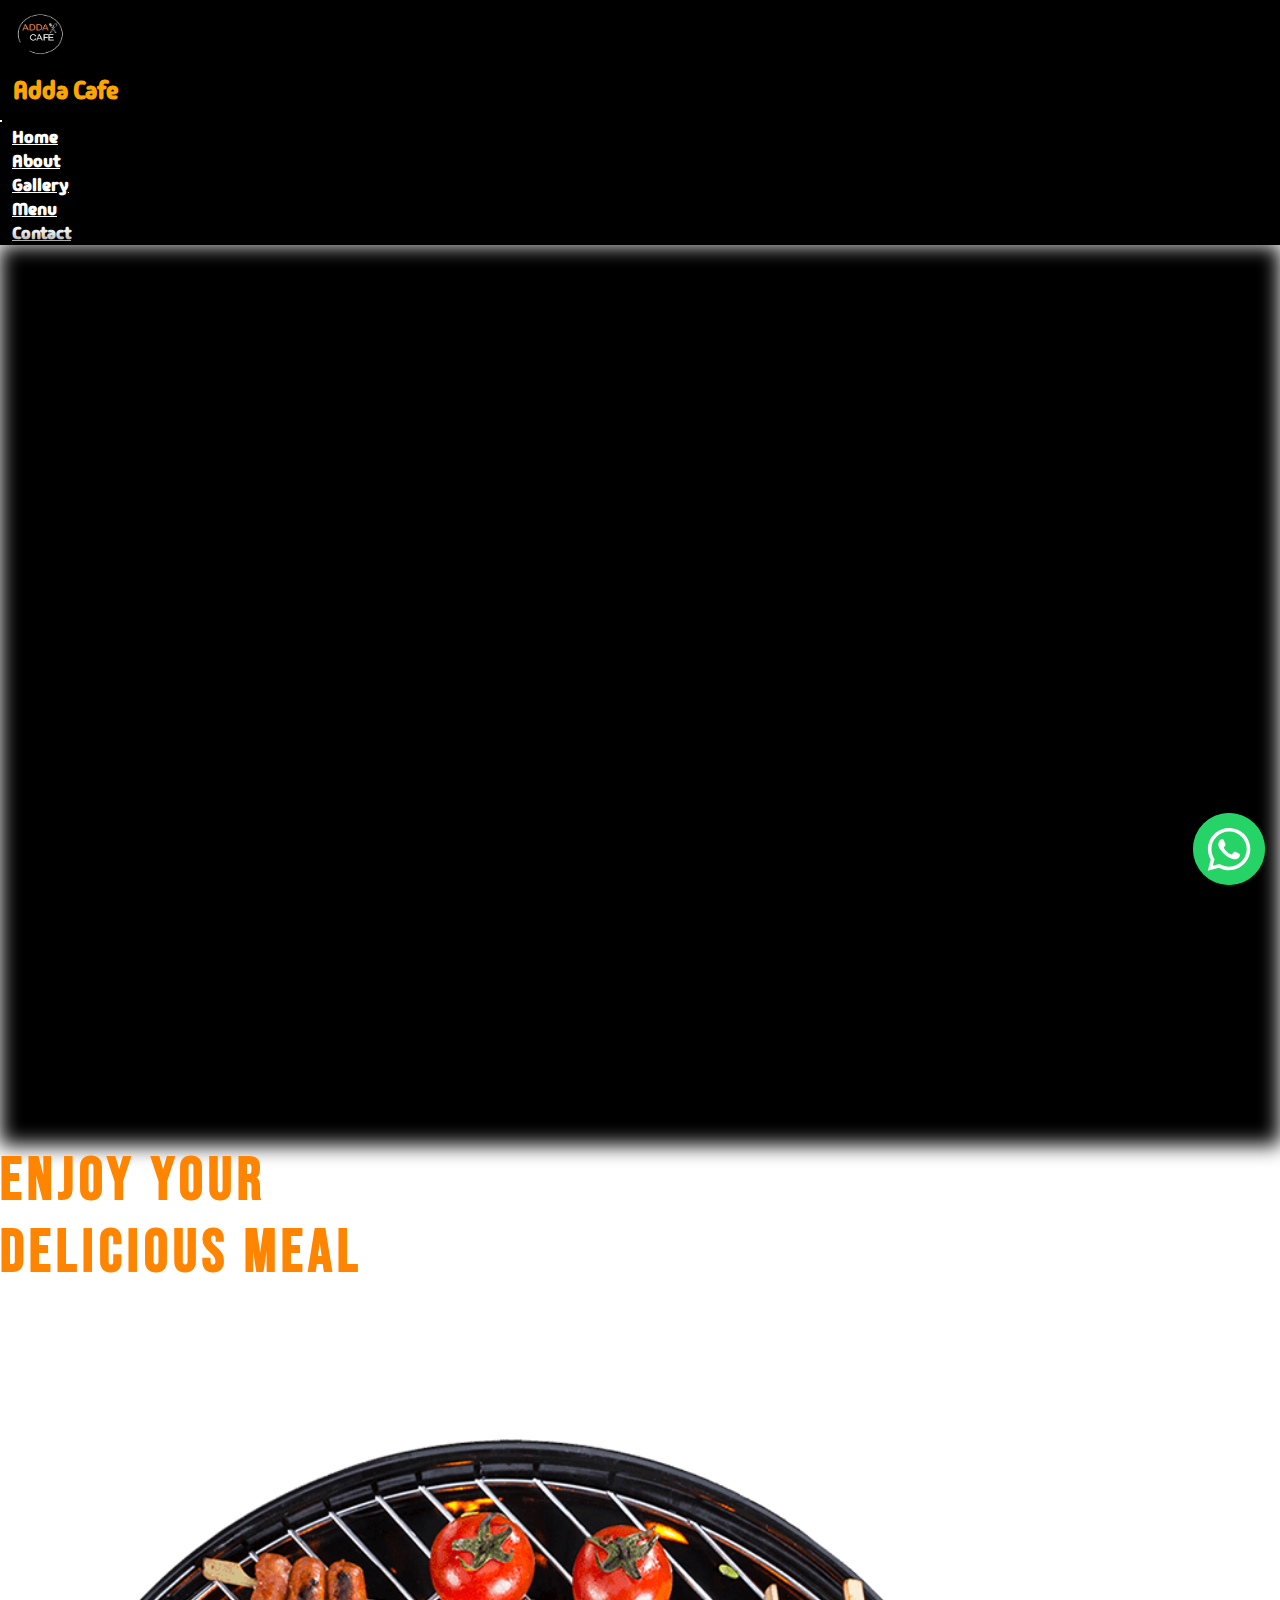
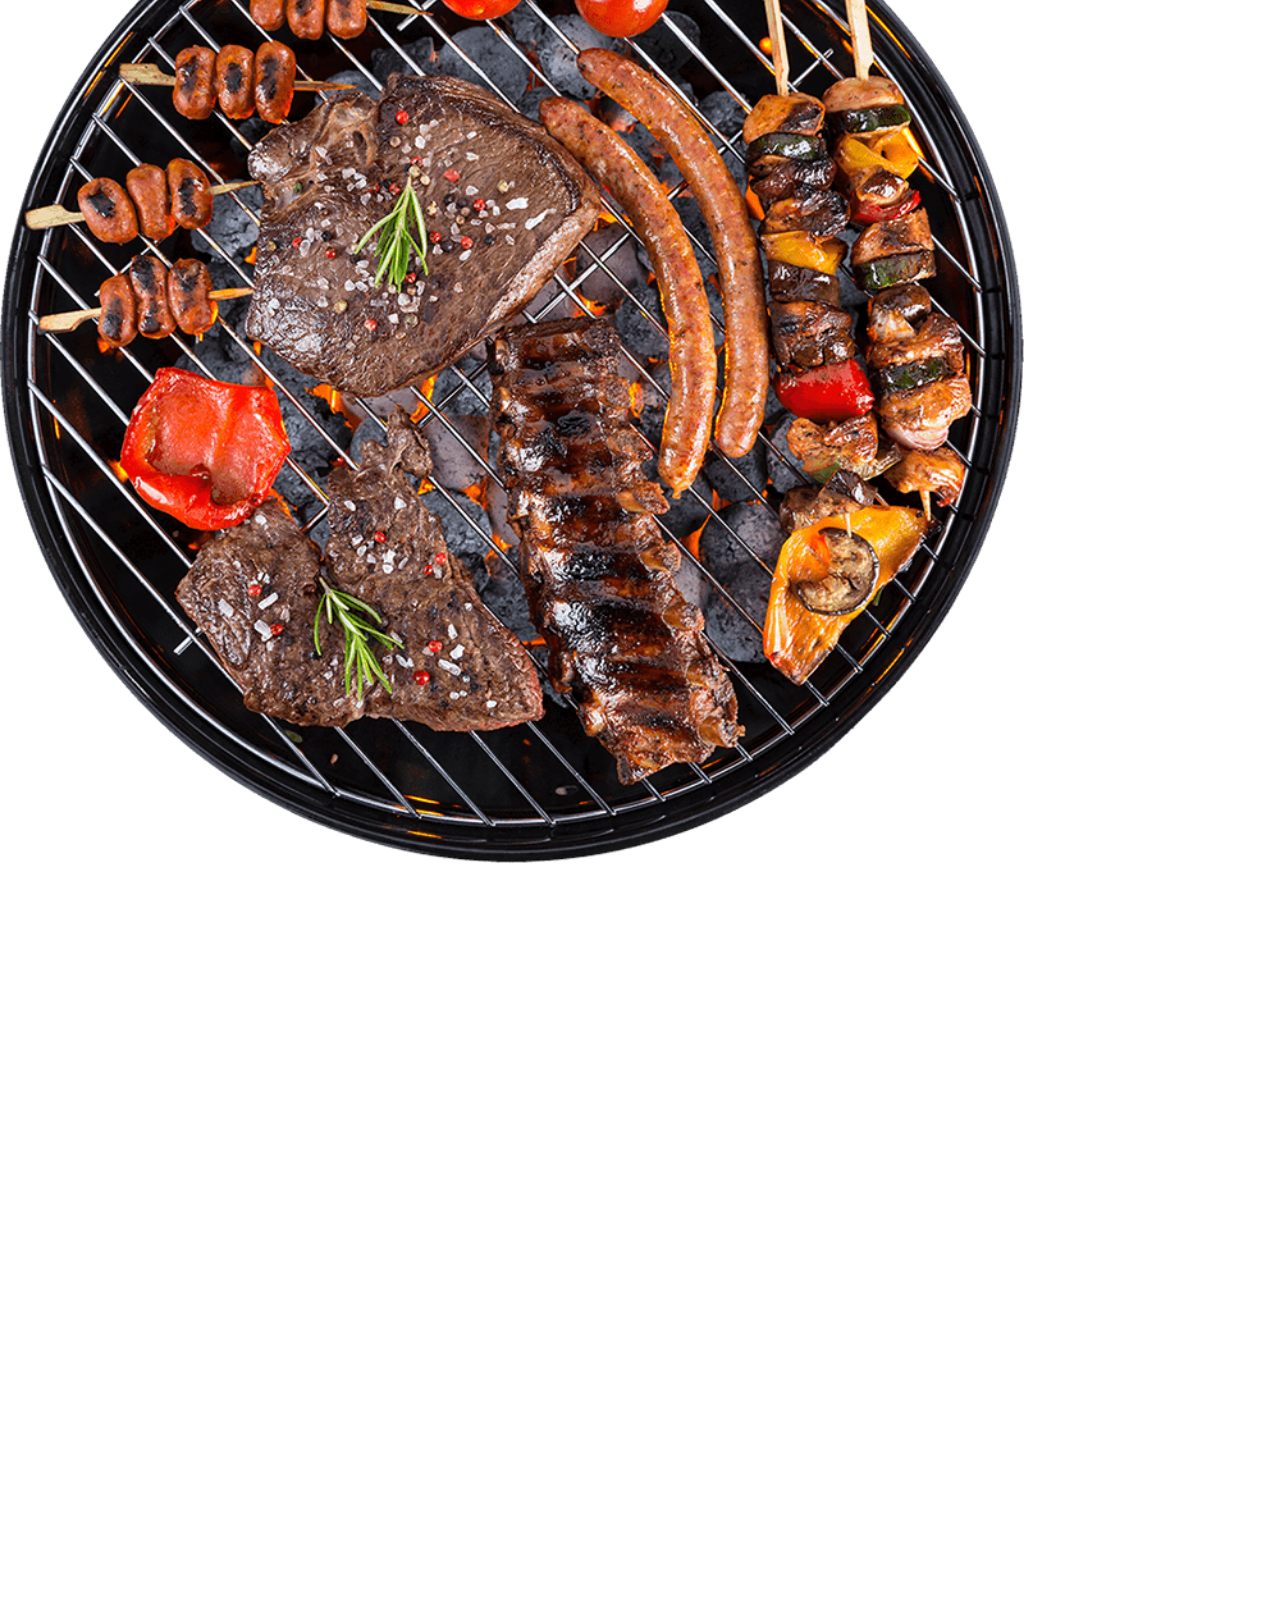
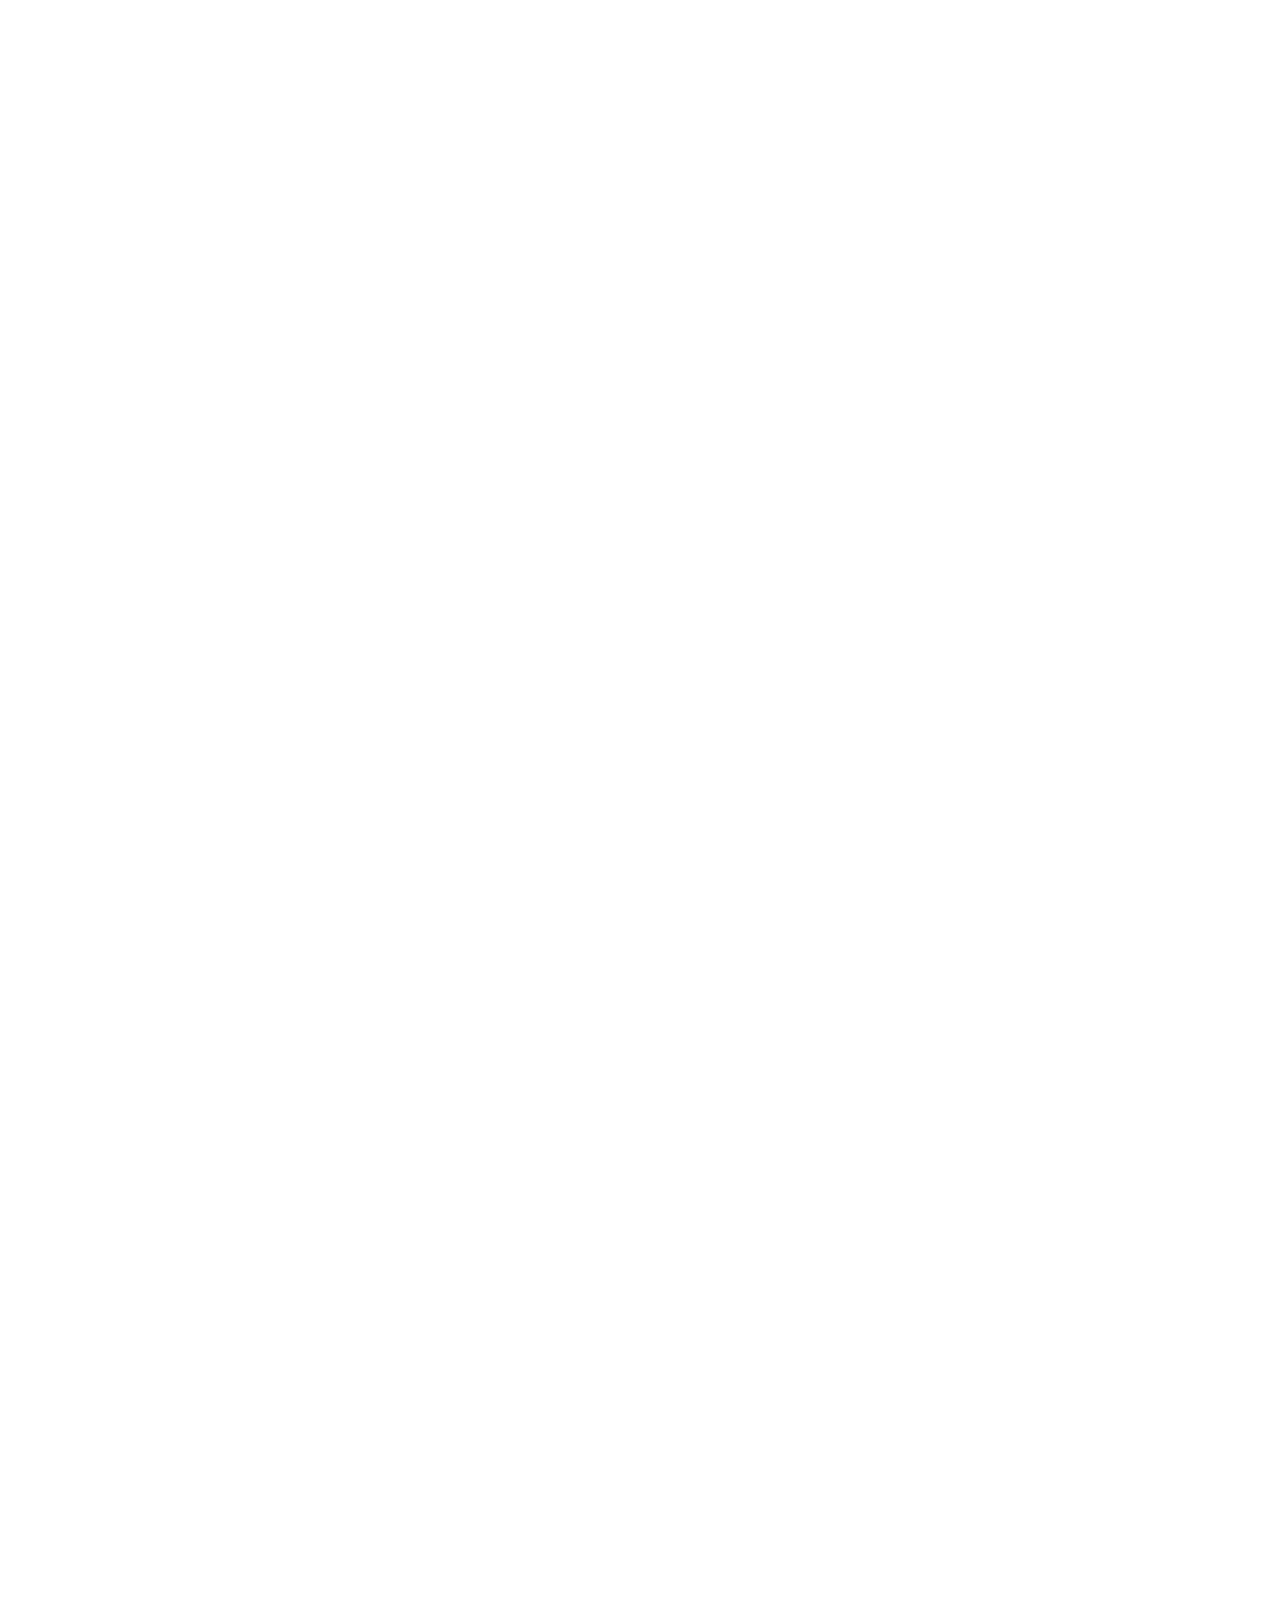
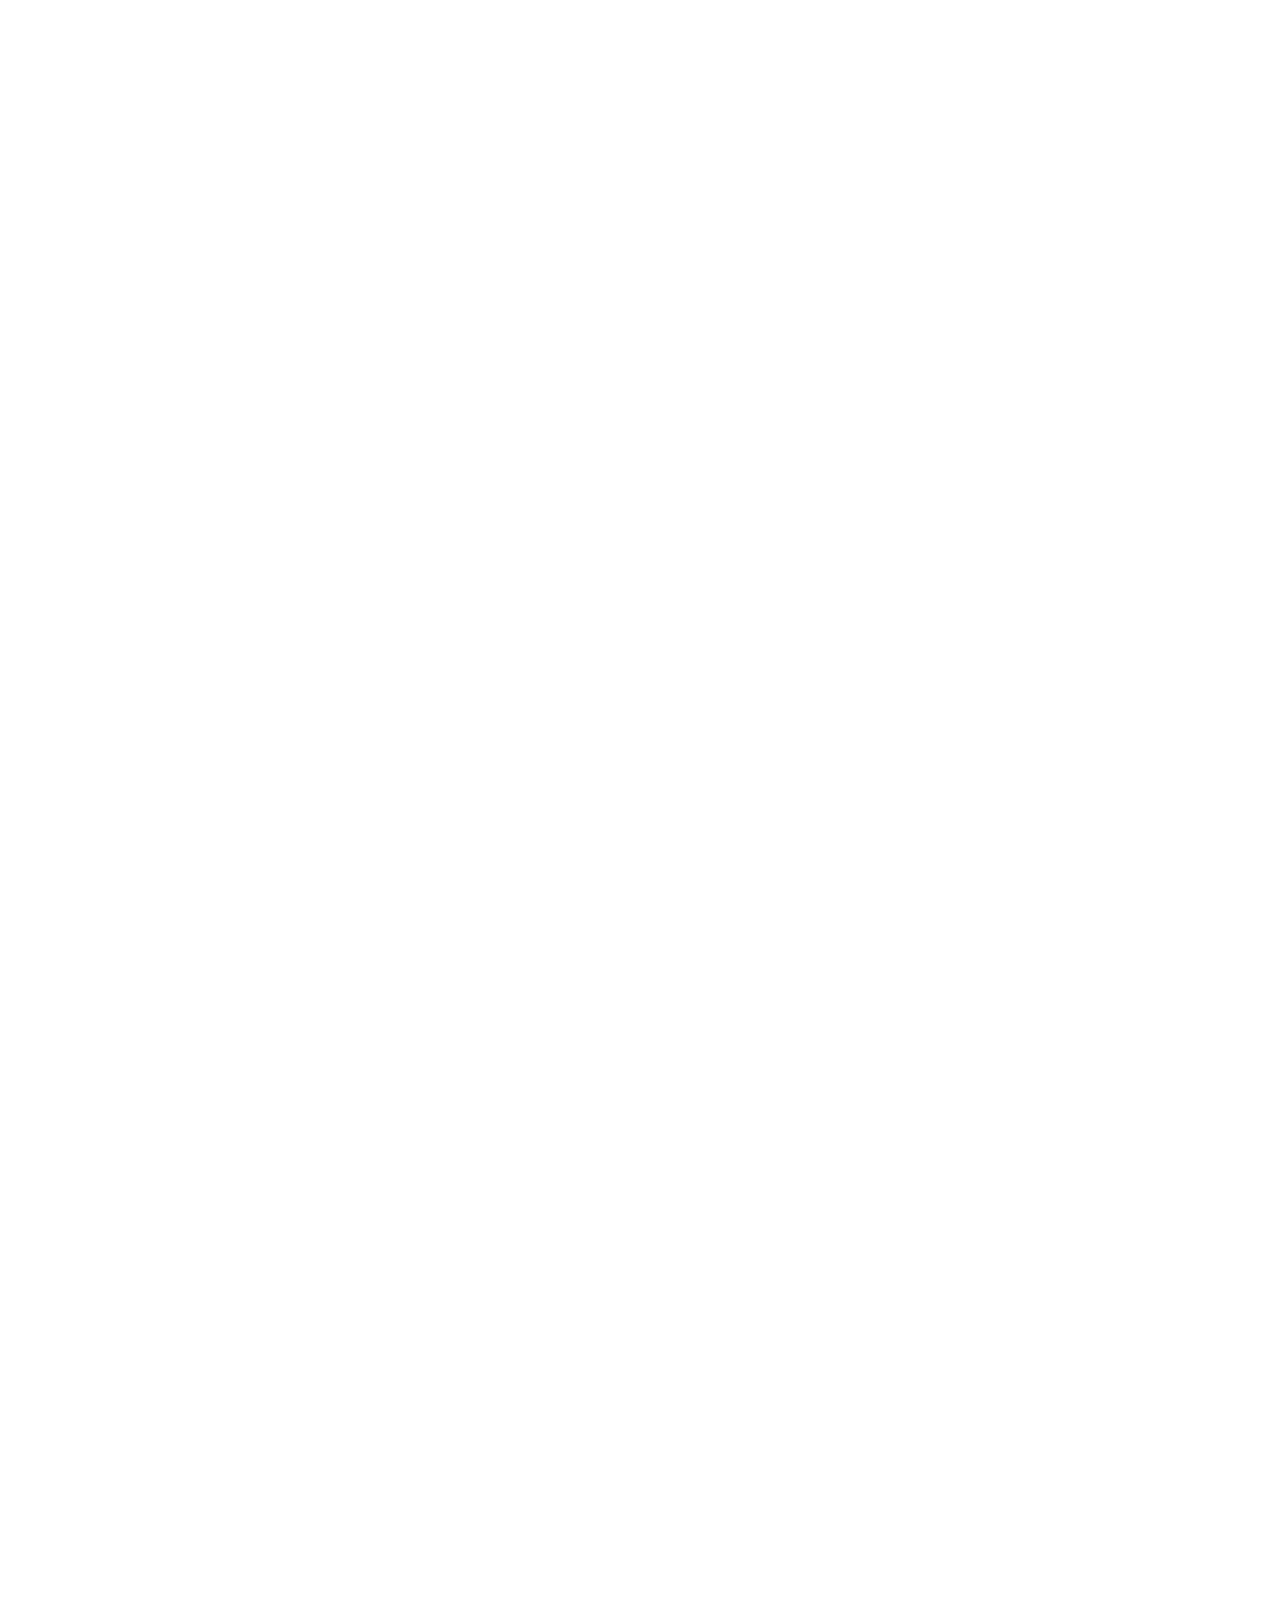
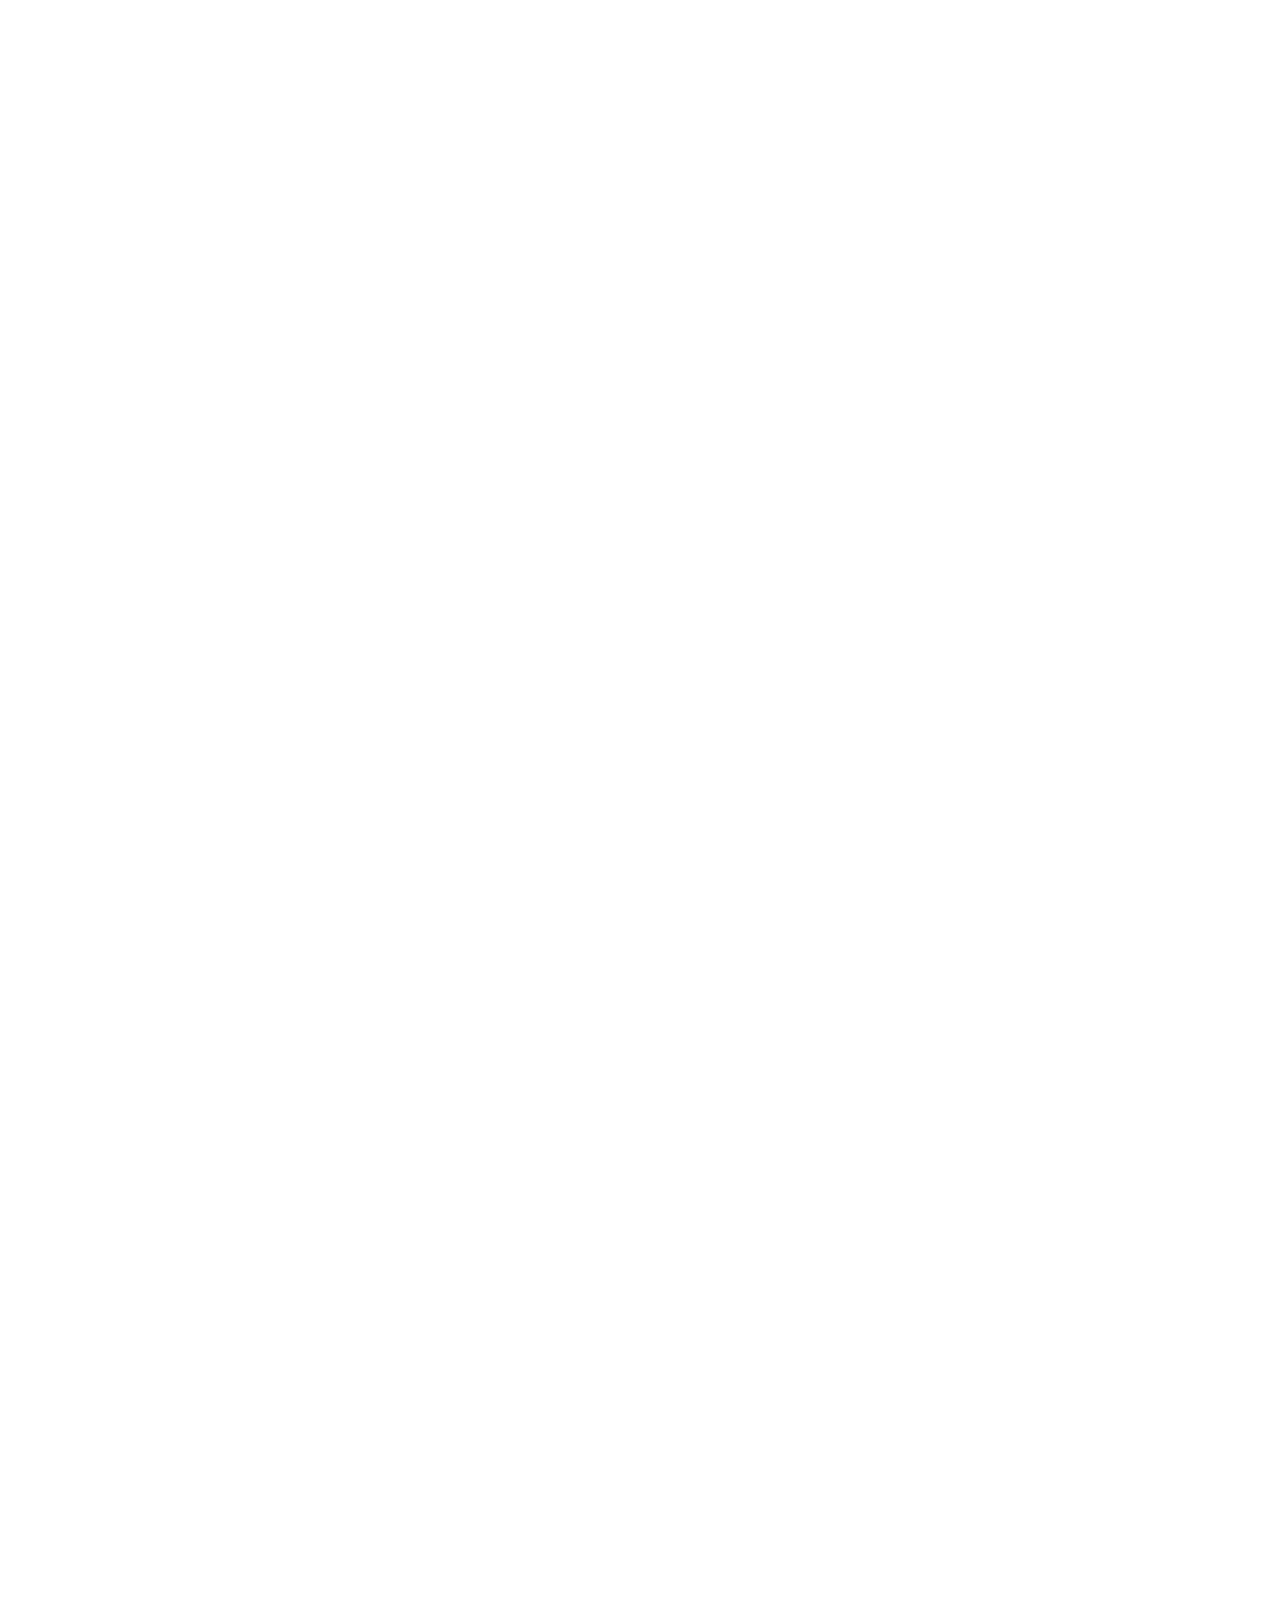
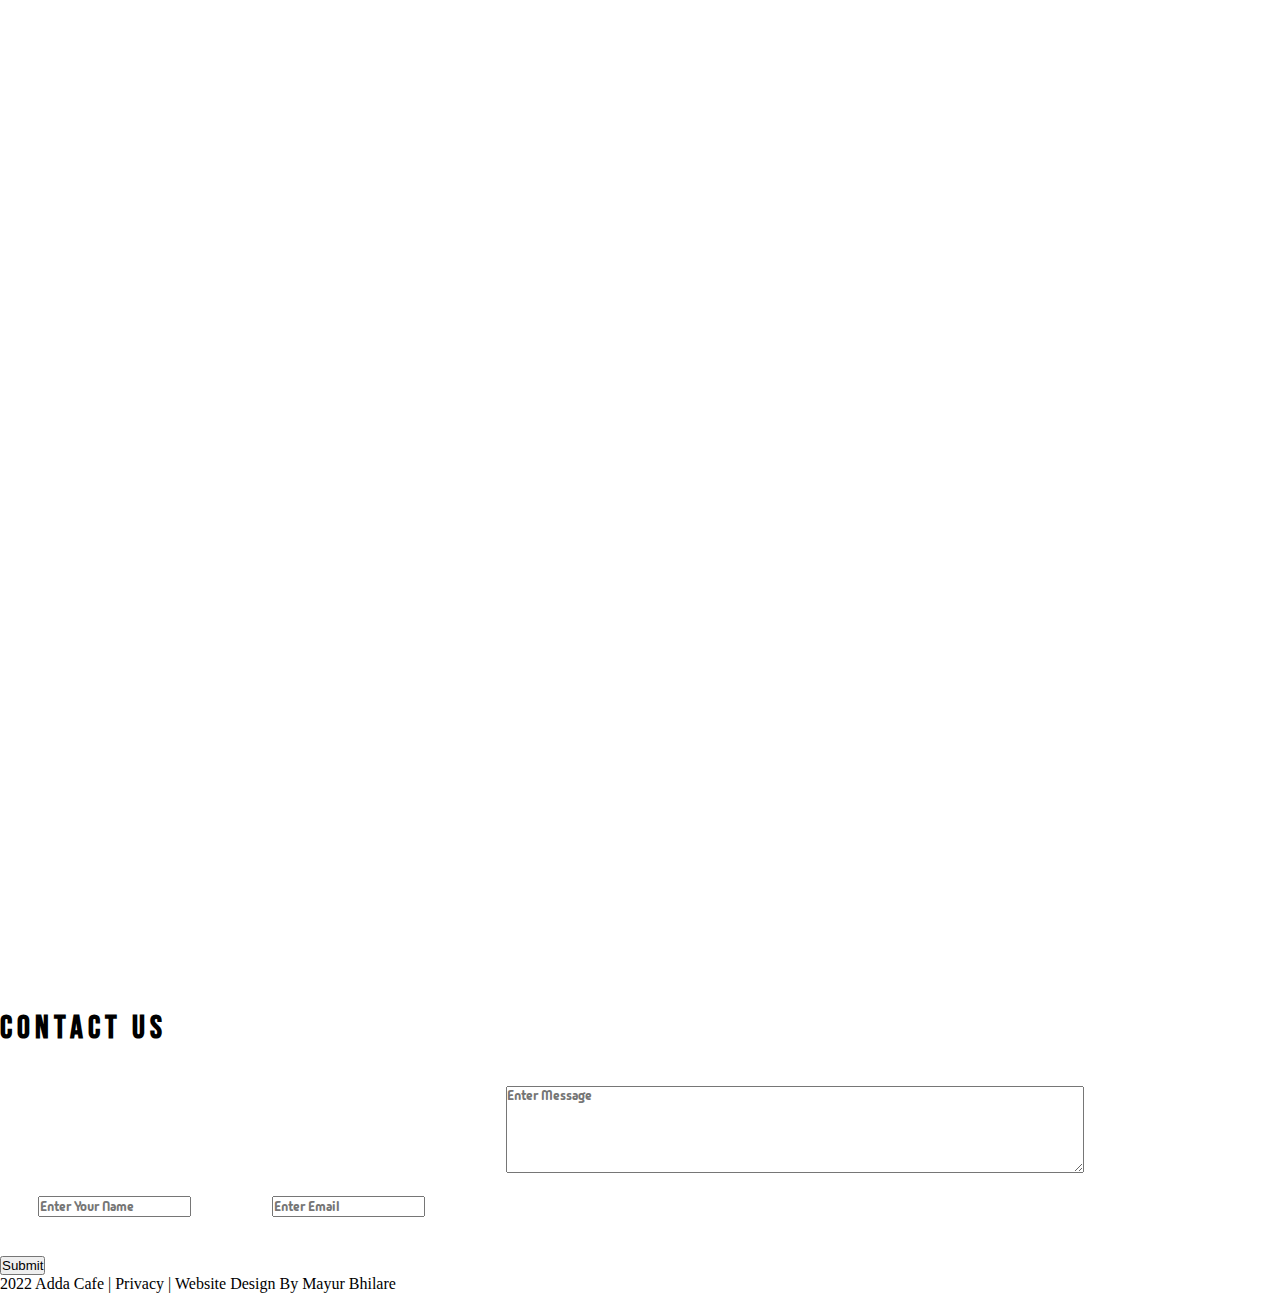
<file: index.html>
<!DOCTYPE html>
<html lang="en">

<head>
    <meta charset="UTF-8">
    <meta name="viewport" content="width=device-width, initial-scale=1.0">
    <title>Adda Cafe</title>
    <link href="https://cdn.jsdelivr.net/npm/bootstrap@5.0.2/dist/css/bootstrap.min.css" rel="stylesheet"
        integrity="sha384-EVSTQN3/azprG1Anm3QDgpJLIm9Nao0Yz1ztcQTwFspd3yD65VohhpuuCOmLASjC" crossorigin="anonymous">
    <link rel="stylesheet" href="main.css">
    <link rel="preconnect" href="https://fonts.googleapis.com">
    <link rel="preconnect" href="https://fonts.gstatic.com" crossorigin>
    <link href="https://fonts.googleapis.com/css2?family=Madimi+One&display=swap" rel="stylesheet">
    <link rel="stylesheet" href="https://cdnjs.cloudflare.com/ajax/libs/font-awesome/6.5.1/css/all.min.css"
        integrity="sha512-DTOQO9RWCH3ppGqcWaEA1BIZOC6xxalwEsw9c2QQeAIftl+Vegovlnee1c9QX4TctnWMn13TZye+giMm8e2LwA=="
        crossorigin="anonymous" referrerpolicy="no-referrer" />
    <link rel="preconnect" href="https://fonts.googleapis.com">
    <link rel="preconnect" href="https://fonts.gstatic.com" crossorigin>
    <link href="https://fonts.googleapis.com/css2?family=Bebas+Neue&display=swap" rel="stylesheet">
    <link rel="preconnect" href="https://fonts.googleapis.com">
    <link rel="preconnect" href="https://fonts.gstatic.com" crossorigin>
    <link
        href="https://fonts.googleapis.com/css2?family=Bebas+Neue&family=Kanit:ital,wght@0,100;0,200;0,300;0,400;0,500;0,600;0,700;0,800;0,900;1,100;1,200;1,300;1,400;1,500;1,600;1,700;1,800;1,900&display=swap"
        rel="stylesheet">

    <link rel="website icon" type="png" href="images/AddaCafeLogo.png">

        
    <script src="https://ajax.googleapis.com/ajax/libs/jquery/3.7.0/jquery.min.js"></script>
    <script src="script/css-scroll-on-reveal/css-scroll-on-reveal/js/ScrollOnReveal.js"></script>

    <link rel="stylesheet" href="script/whatsapp-click-to-chat/whatsapp-click-to-chat/venom-button.min.css">
    <script src="script/whatsapp-click-to-chat/whatsapp-click-to-chat/venom-button.min.js"></script>


</head>

<body>
    <nav class="navbar navbar-expand-lg" id="navbar">
        <div class="container-fluid">
            <img src="./images/AddaCafeLogo.png" alt="" width="80" height="70">
            <p id="navbarbrand" class="navbar-brand">Adda Cafe</p>
            <button class="navbar-toggler" type="button" data-bs-toggle="collapse"
                data-bs-target="#navbarSupportedContent" aria-controls="navbarSupportedContent" aria-expanded="false"
                aria-label="Toggle navigation">
                <span class="navbar-toggler-icon"><i class="fa-solid fa-angle-down"></i></span>
            </button>
            <div class="collapse navbar-collapse" id="navbarSupportedContent">
                <ul class="navbar-nav ms-auto mb-2 mb-lg-0 navbarul">
                    <li class="nav-item">
                        <a class="nav-link " aria-current="page" href="#home">Home</a>
                    </li>
                    <li class="nav-item">
                        <a class="nav-link" href="#about">About</a>
                    </li>
                    <li class="nav-item">
                        <a class="nav-link " aria-current="page" href="#Gallery">Gallery</a>
                    </li>
                    <li class="nav-item">
                        <a class="nav-link " aria-current="page" href="#menu">Menu</a>
                    </li>
                    <li class="nav-item">
                        <a class="nav-link " aria-current="page" href="#cntc">Contact</a>
                    </li>

                </ul>

            </div>
        </div>
    </nav>

    <!-- HOME Component -->
    <div class="container-fluid" id="home">
        <div class="row">
            <div class="col-12 header">
            </div>
            <div class="col-12 d-md-flex head1 mt-5">
                <div class="col-md-6 mt-4 p-3">
                    <h1 class="ps-3 text-center text-md-start">Enjoy Your <br> Delicious Meal<br></h1>
                    <p class="bannerp d-lg-block d-none">Step into a world where every cup tells a story. At Adda Cafe,
                        we're more than just a
                        coffeehouse we're a community hub where flavors come alive, friendships flourish, and memories
                        are made.Whether you're catching up with friends, fueling your workday, or simply seeking solace
                        with a
                        good book, Adda Cafe is your home away from home.Join us and experience the warmth of our
                        hospitality. Welcome to Adda Cafe where every moment
                        is brewed with care.</p>

                </div>
                <div class="col-md-6 text-center">
                    <img id="bannerimg" src="./images/hero.png" alt="">
                </div>
            </div>

        </div>
    </div>

    <!-- About Component -->
    <div class="container-fluid abt" id="about">
        <div class="row bg-dark text-light ">
            <div class="col-md-6 mt-5 ltor">
                <img src="./images/about.avif" alt="">
            </div>
            <div class="col-md-6 rtol">
                <h1 class="text-center mt-md-5">About Us</h1>
                <p class="mt-md-5">Nestled in the heart of Pune, our cafe is more than just a place to grab a coffee
                    it's a
                    community hub where friends gather, ideas percolate, and flavors dance on your palate.Our journey
                    began Nov 2022, envisioned a space where people could escape the hustle and bustle of daily life and
                    savor the simple pleasures of a perfectly brewed cup
                    of coffee or tea. From that vision, Adda Cafe was born.
                </p>
            </div>

        </div>
    </div>

    <!-- Gallery Component -->
    <div class="container-fluid fadee" id="Gallery">
        <div class="row pt-4 pb-4 bg-dark">
            <h1 class="text-center text-light mb-5 menhead">GALLERY</h1>
            <div class="col-12">
                <div class="row d-flex">
                    <div class="col-md-6 d-flex menu ">
                        <img src="./images/salted fries.png"  alt="">
                        <img src="./images/burger.png"  alt="">
                    </div>
                    <div class="col-md-6 d-flex menu ">
                        <img src="./images/hot coffee.png"  alt="">
                        <img src="./images/cheese sandwich.png"  alt="">
                    </div>
                </div>
                <div class="row d-flex">
                    <div class="col-md-6 d-flex menu ">
                        <img src="./images/Momos.png"  alt="">
                        <img src="./images/maggie.png"  alt="">
                    </div>
                    <div class="col-md-6 d-flex menu ">
                        <img src="./images/red sauce pasta.png"  alt="">
                        <img src="./images/white sauce pasta s.png"  alt="">
                    </div>
                </div>
                <div class="row d-flex">
                    <div class="col-md-6 d-flex menu ">
                        <img src="./images/peri peri fries.png"  alt="">
                        <img src="./images/sandwich.png"  alt="">
                    </div>
                </div>
            </div>
        </div>
    </div>

    <!-- Menu Component -->
    <div class="container MENUCARD" id="menu">
        <div class="row mt-5">
            <h1 class="text-center mhead dtoup">MENU</h1>
            <div class="col-12  menucard">
                <div class="row d-flex">
                    <div class="col-md-6 p-4 ltor">
                        <h2 class="menuhead text-center">Pizza</h2>
                        <hr class="text-center">
                        <div>
                            <div class="dish mt-3">
                                <p class="dishhead">Margherita</p>
                                <p class="dishhead">&#8377 120</p>
                            </div>
                            <p class="dishdes">This classic pizza include pizza sauce and mozzarella cheese</p>
                        </div>
                        <div>
                            <div class="dish mt-3">
                                <p class="dishhead">Onion And Capsicum</p>
                                <p class="dishhead">&#8377 130</p>
                            </div>
                            <p class="dishdes">This pizza features pizza sauce,mozzarella cheese,basic veggies like
                                onion and capsicum
                            </p>
                        </div>
                        <div>
                            <div class="dish mt-3">
                                <p class="dishhead">Veggie Farm </p>
                                <p class="dishhead">&#8377 140</p>
                            </div>
                            <p class="dishdes">For those who prefer meatless option, this pizza includes tomato sauce,
                                mozzarella cheese,
                                variety of fresh veggies including capsicum, jalapenos, sliced paprika, olives</p>
                        </div>
                        <div>
                            <div class="dish mt-3">
                                <p class="dishhead">Golden Corn</p>
                                <p class="dishhead">&#8377 150</p>
                            </div>
                            <p class="dishdes">This hearty pizza is pilled high with tomato sauce, mozzarella cheese,
                                yellow bright golden
                                corn</p>
                        </div>
                        <div>
                            <div class="dish mt-3">
                                <p class="dishhead">Fresh Paneer</p>
                                <p class="dishhead">&#8377 160</p>
                            </div>
                            <p class="dishdes">This pizza features tangy BBQ sauce, mozzarella cheese, fresh paneer for
                                delicious twist on
                                classic pizza
                            </p>
                        </div>
                        <div>
                            <div class="dish mt-3">
                                <p class="dishhead">Cheese Burst</p>
                                <p class="dishhead">&#8377 170</p>
                            </div>
                            <p class="dishdes">Unlike traditional tomato based pizzas this pizza is filled with liquid
                                cheese, mozarella
                                cheese, with a good amount of toppings which includes black and green olives, red
                                paprika,
                                jalapenos</p>
                        </div>
                    </div>

                    <div class="col-md-6 p-4 rtol">
                        <h2 class="menuhead text-center">Burger</h2>
                        <hr class="text-center">
                        <div>
                            <div class="dish mt-3">
                                <p class="dishhead">Alo Tikki</p>
                                <p class="dishhead">&#8377 70</p>
                            </div>
                            <p class="dishdes">Potato stuffed alo tikki dressed with special burger sauce and onion and
                                tomato stuffed into
                                fresh bun with cheese slice</p>
                        </div>
                        <div class="mt-4">
                            <div class="dish mt-3">
                                <p class="dishhead">Cheese Garlic Burger</p>
                                <p class="dishhead">&#8377 90</p>
                            </div>
                            <p class="dishdes">Stuffed potato patty deep fried dressed in cheesy sauce accompanied by
                                tomato and onion
                                veggies with cheese spread all over</p>
                        </div>
                        <div>
                            <div class="dish mt-3">
                                <p class="dishhead">Premium Veggie Decker</p>
                                <p class="dishhead">&#8377 110</p>
                            </div>
                            <p class="dishdes">Veggie loaded double patty burger dressed with mayonnaise and veggies and
                                added with cheese
                                slice with potato accompaniments </p>
                        </div>
                        <div>
                            <div class="dish mt-3">
                                <p class="dishhead">Adda Chicken Burger</p>
                                <p class="dishhead">&#8377 120</p>
                            </div>
                            <p class="dishdes">Crispy chicken stuffed burger patty stuffed in secret sauce liquid cheese
                                and mayyonaise along with veggies topped with cheese slice with potato accompaniments
                            </p>
                        </div>

                    </div>
                </div>

                <div class="row">
                    <div class="col-md-6 p-4 ltor">
                        <h2 class="menuhead text-center">Sandwich</h2>
                        <hr class="text-center">
                        <div>
                            <div class="dish mt-3">
                                <p class="dishhead">Veg Sandwich (Plain/Grilled)</p>
                                <p class="dishhead">&#8377 45/50</p>
                            </div>
                            <p class="dishdes">This classic sandwich includes onion, tomato, cucumber dressed in
                                mayyonaise.</p>
                        </div>
                        <div class="mt-4">
                            <div class="dish mt-3">
                                <p class="dishhead">Grilled Chocolate Sandwich</p>
                                <p class="dishhead">&#8377 60</p>
                            </div>
                            <p class="dishdes">This classic grilled sandwich includes chocolate sauce and dark compound
                                chocolate</p>
                        </div>
                        <div>
                            <div class="dish mt-3">
                                <p class="dishhead">Clud Sandwich (Plain/Grilled) </p>
                                <p class="dishhead">&#8377 70/75</p>
                            </div>
                            <p class="dishdes">This triple layered classic sandwich includes onion, tomato, cucumber
                                dressed in mayyonaise ketchup and other sauce/p>
                        </div>
                        <div>
                            <div class="dish mt-3">
                                <p class="dishhead">Cheese Sandwich (Plain/Grilled)</p>
                                <p class="dishhead">&#8377 70/75</p>
                            </div>
                            <p class="dishdes">A fresh and plain cheese sandwich that typically includes cucumber,
                                tomato,onion liquid cheese and grated cheese</p>
                        </div>
                        <div>
                            <div class="dish mt-3">
                                <p class="dishhead">Peri Peri Sandwich-Grill</p>
                                <p class="dishhead">&#8377 80</p>
                            </div>
                            <p class="dishdes">This sandwich consists of a punch of Peri Peri mayyonaise dressed veggies
                                like onion,capsicum</p>
                        </div>
                    </div>
                    <div class="col-md-6 p-4 rtol">
                        <h2 class="menuhead text-center">Sandwich</h2>
                        <hr class="text-center">
                        <div>
                            <div class="dish mt-3">
                                <p class="dishhead">Schezwan Sandwich-Grill</p>
                                <p class="dishhead">&#8377 80</p>
                            </div>
                            <p class="dishdes">This sandwich consists of a punch of Schezwan chutney dressed veggies
                                like onion,capsicum</p>
                        </div>
                        <div class="mt-4">
                            <div class="dish mt-3">
                                <p class="dishhead">Panner Sandwich-Grill</p>
                                <p class="dishhead">&#8377 100</p>
                            </div>
                            <p class="dishdes">This protein rich grilled sandwich includes onion, tomato, cucumber and
                                paneer dressed in different sauces</p>
                        </div>
                        <div>
                            <div class="dish mt-3">
                                <p class="dishhead">Coleslaw Sandwich-Grill</p>
                                <p class="dishhead">&#8377 100</p>
                            </div>
                            <p class="dishdes">Finely chooped veggies like onion, capsicum dressed in a cheesy sauce and
                                grilled triple layered sandwich</p>
                        </div>
                        <div>
                            <div class="dish mt-3">
                                <p class="dishhead">Classic Bombay Sandwich-Grill</p>
                                <p class="dishhead">&#8377 110</p>
                            </div>
                            <p class="dishdes">This classical bombay sandwich consist of flavoured mashed potatoes,
                                onion, tomato, cucumber comes in three layer in texture with potatoes accompaniments</p>
                        </div>
                        <div>
                            <div class="dish mt-3">
                                <p class="dishhead">Cheese Corn Sandwich-Grill</p>
                                <p class="dishhead">&#8377 170</p>
                            </div>
                            <p class="dishdes">Triple layered sandwich consists cheese, bright yellow golden corn and
                                added veggies with potato accompaniments </p>
                        </div>

                    </div>
                </div>

                <div class="row">
                    <div class="col-md-6 p-4 ltor">
                        <h2 class="menuhead text-center">Bevarages</h2>
                        <hr class="text-center">
                        <div>
                            <div class="dish mt-3">
                                <p class="dishhead">Thick Cold Coffee</p>
                                <p class="dishhead">&#8377 50</p>
                            </div>
                        </div>
                        <div class="mt-4">
                            <div class="dish mt-3">
                                <p class="dishhead">Thick Cold Coffee with Crush</p>
                                <p class="dishhead">&#8377 60</p>
                            </div>
                        </div>
                        <div>
                            <div class="dish mt-3">
                                <p class="dishhead">Adda Special Cold Coffee</p>
                                <p class="dishhead">&#8377 99</p>
                            </div>
                        </div>
                        <div>
                            <div class="dish mt-3">
                                <p class="dishhead">Lemon Iced Tea</p>
                                <p class="dishhead">&#8377 49</p>
                            </div>
                        </div>
                        <div>
                            <div class="dish mt-3">
                                <p class="dishhead">Peach Iced Tea</p>
                                <p class="dishhead">&#8377 59</p>
                            </div>
                        </div>
                        <div>
                            <div class="dish mt-3">
                                <p class="dishhead">Coke</p>
                                <p class="dishhead">&#8377 35</p>
                            </div>
                        </div>
                        <div>
                            <div class="dish mt-3">
                                <p class="dishhead">Masala Chai</p>
                                <p class="dishhead">&#8377 25</p>
                            </div>
                        </div>
                        <div>
                            <div class="dish mt-3">
                                <p class="dishhead">Hot Coffee</p>
                                <p class="dishhead">&#8377 35</p>
                            </div>
                        </div>
                    </div>
                    <div class="col-md-6 p-4 rtol">
                        <h2 class="menuhead text-center">Fries</h2>
                        <hr class="text-center">
                        <div>
                            <div class="dish mt-3">
                                <p class="dishhead">Salted Fries</p>
                                <p class="dishhead">&#8377 60</p>
                            </div>
                        </div>
                        <div class="mt-4">
                            <div class="dish mt-3">
                                <p class="dishhead">Peri Peri Fries</p>
                                <p class="dishhead">&#8377 70</p>
                            </div>
                        </div>
                        <div>
                            <div class="dish mt-3">
                                <p class="dishhead">Cheese Fries</p>
                                <p class="dishhead">&#8377 90</p>
                            </div>
                        </div>

                        <h2 class="menuhead text-center mt-4">Maggie</h2>
                        <hr class="text-center">
                        <div>
                            <div class="dish mt-3">
                                <p class="dishhead">Plain Maggie</p>
                                <p class="dishhead">&#8377 50</p>
                            </div>
                        </div>
                        <div>
                            <div class="dish mt-3">
                                <p class="dishhead">Veggie Maggie</p>
                                <p class="dishhead">&#8377 60</p>
                            </div>
                        </div>
                        <div>
                            <div class="dish mt-3">
                                <p class="dishhead">Peri Peri Maggie</p>
                                <p class="dishhead">&#8377 70</p>
                            </div>
                        </div>
                        <div>
                            <div class="dish mt-3">
                                <p class="dishhead">Cheesy Maggie</p>
                                <p class="dishhead">&#8377 90</p>
                            </div>
                        </div>

                    </div>
                </div>

                <div class="row justify-content-center">
                    <div class="col-md-6 p-4 dtoup">
                        <h2 class="menuhead text-center">Combos</h2>
                        <hr class="text-center">
                        <div>
                            <div class="dish mt-3">
                                <p class="dishhead">Thick Cold Coffee <br>+ Peri Peri Fries</p>
                                <p class="dishhead">@ <del>120</del> 99</p>
                            </div>
                        </div>
                        <div>
                            <div class="dish mt-3">
                                <p class="dishhead">Cheese Garlic Bread <br>+ Cappuccino</p>
                                <p class="dishhead">@ <del>149</del> 130     </p>
                            </div>
                        </div>
                        <div>
                            <div class="dish mt-3">
                                <p class="dishhead">Cheesy Garlic Burger <br>+ Salted Fries + coke</p>
                                <p class="dishhead">@ <del>185</del> 150</p>
                            </div>
                        </div>
                        <div>
                            <div class="dish mt-3">
                                <p class="dishhead">Veggie Farm Pizza <br>+ Virjin Mojito</p>
                                <p class="dishhead">@ <del>229</del> 200</p>
                            </div>
                        </div>

                        <h2 class="menuhead text-center mt-4">Group Combo</h2>
                        <hr class="text-center">
                        <div>
                            <div class="dish mt-3">
                                <p class="dishhead">Margherita + Golden Corn + Blue Lagoon <br> + Green Apple + Thick Cold with Crush <br> + Salted and Peri Peri Mix + Cheese Chiili Toast </p>
                                <p class="dishhead">@ <del>635</del> 579</p>
                            </div>
                        </div>
                    </div>
                </div>

            </div>
        </div>
    </div>

    <!-- Contact Component -->
    <div class="container-fluid" id="cntc">
        <div class="row pb-4 bg-dark text-light justify-content-center">
            <div class="col-md-5 contact">
                <form class="p-4" action="https://formspree.io/f/mzbnabog" method="post">
                    <h1 class="text-center cntc">Contact Us</h1>
                        <input type="text" placeholder="Enter Your Name" class="form-control" name="Name" id="">
                        <input type="text" class="form-control" placeholder="Enter Email" name="Email" id="">
                    <textarea placeholder="Enter Message" name="Message" id="" class="form-control" cols="80" rows="5"></textarea>
                    <div class="text-center">
                        <button class="btn btn-success">Submit</button>
                    </div>
                </form>
            </div>
            <div class="col-md-12 mt-4 text-light text-center ">
                <div class="footerinformation ">
                  <i class="fa-sharp fa-regular fa-copyright"></i><span> 2022 Adda Cafe </span> |
                  <span> Privacy</span> |
                  <span>Website Design By</span>
                  <span>Mayur Bhilare</span>
                </div>
              </div>
        </div>
    </div>

    <!-- Whatsapp -->
    <div id="myButton"></div>

</body>
<!-- <script src="script/fade-slide-scroll/src/js/modules/fadescroll.js"></script> -->
<script src="https://cdn.jsdelivr.net/npm/bootstrap@5.0.2/dist/js/bootstrap.bundle.min.js"
    integrity="sha384-MrcW6ZMFYlzcLA8Nl+NtUVF0sA7MsXsP1UyJoMp4YLEuNSfAP+JcXn/tWtIaxVXM"
    crossorigin="anonymous"></script>

<script>
    window.addEventListener('scroll', function () {
        var navbar = document.getElementById("navbar")
        if (window.pageYOffset > 55) {
            navbar.classList.add("fixed-top");
            // navbar.classList.add("bg-dark");
            // navbar.classList.add("text-white");

        }
        else {
            navbar.classList.remove("fixed-top");
            // navbar.classList.remove("bg-dark");

        }
    })
</script>

<script>
    // left to right
    $(function(){ 
  $('.ltor').ScrollOnReveal();
});

$('.ltor').ScrollOnReveal({
  beforeCss: {
    'transform': 'translateX(0px)' 
  },
  animatedCss: {
    transform: 'translateX(10px)'
  }
});
  
    $(function(){ 
  $('.rtol').ScrollOnReveal();
});

//right to left
$('.rtol').ScrollOnReveal({
  beforeCss: {
    'transform': 'translateX(10px)' 
  },
  animatedCss: {
    transform: 'translateX(0px)'
  }
});

// down to up
$(function(){ 
  $('.dtoup').ScrollOnReveal();
});


$('.dtoup').ScrollOnReveal({
  beforeCss: {
    'transform': 'translateY(0px)' 
  },
  animatedCss: {
    transform: 'translateY(-30px)'
  }
});

$(function(){ 
  $('.fadee').ScrollOnReveal();
});
// fade in
$('.fadee').ScrollOnReveal({
  beforeCss: {
    'transform': 'opacity(0)' 
  },
  animatedCss: {
    transform: 'opacity(1)'
  }
});
  </script>

  <script>
    $('#myButton').venomButton({
  phone: '9359852092',
  chatMessage: 'ADDA CAFE',
  message: "Order Here",
  showPopup: true,
  position: "right"
});
  </script>

</html>
</file>
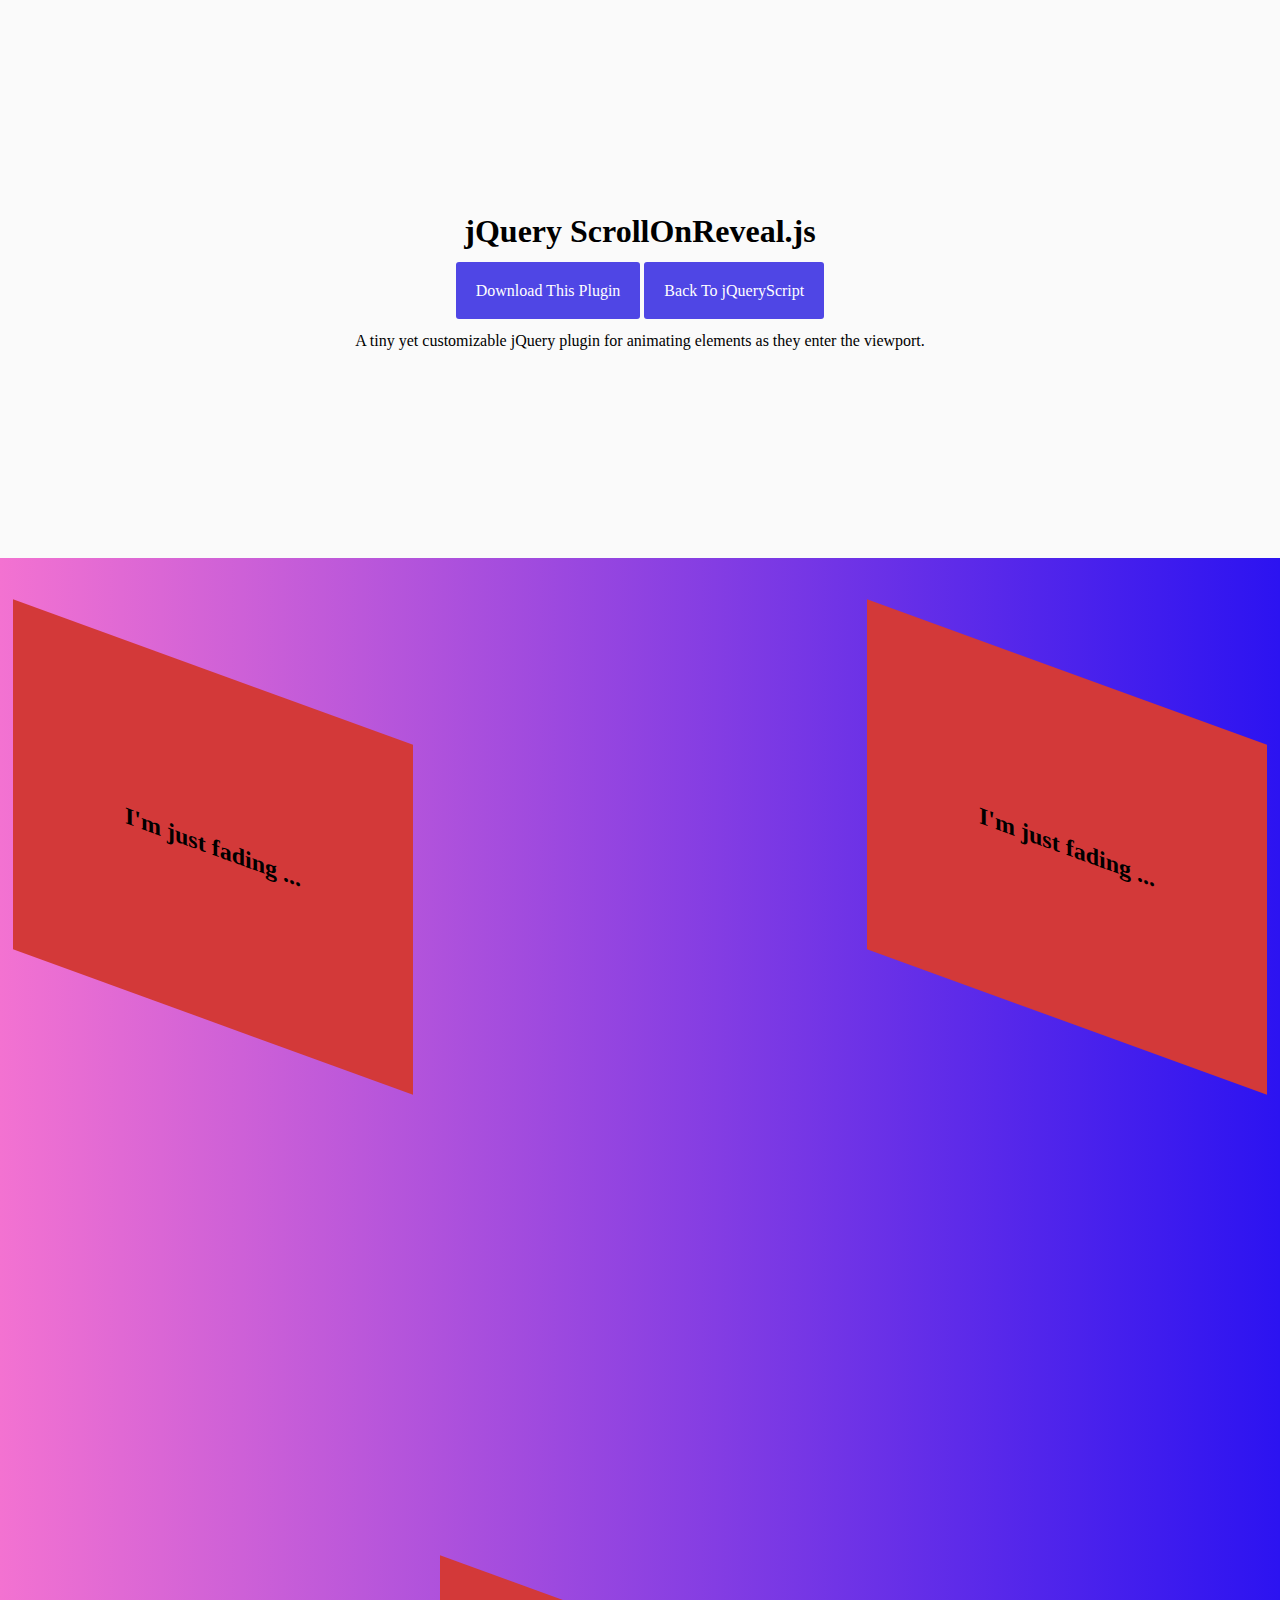
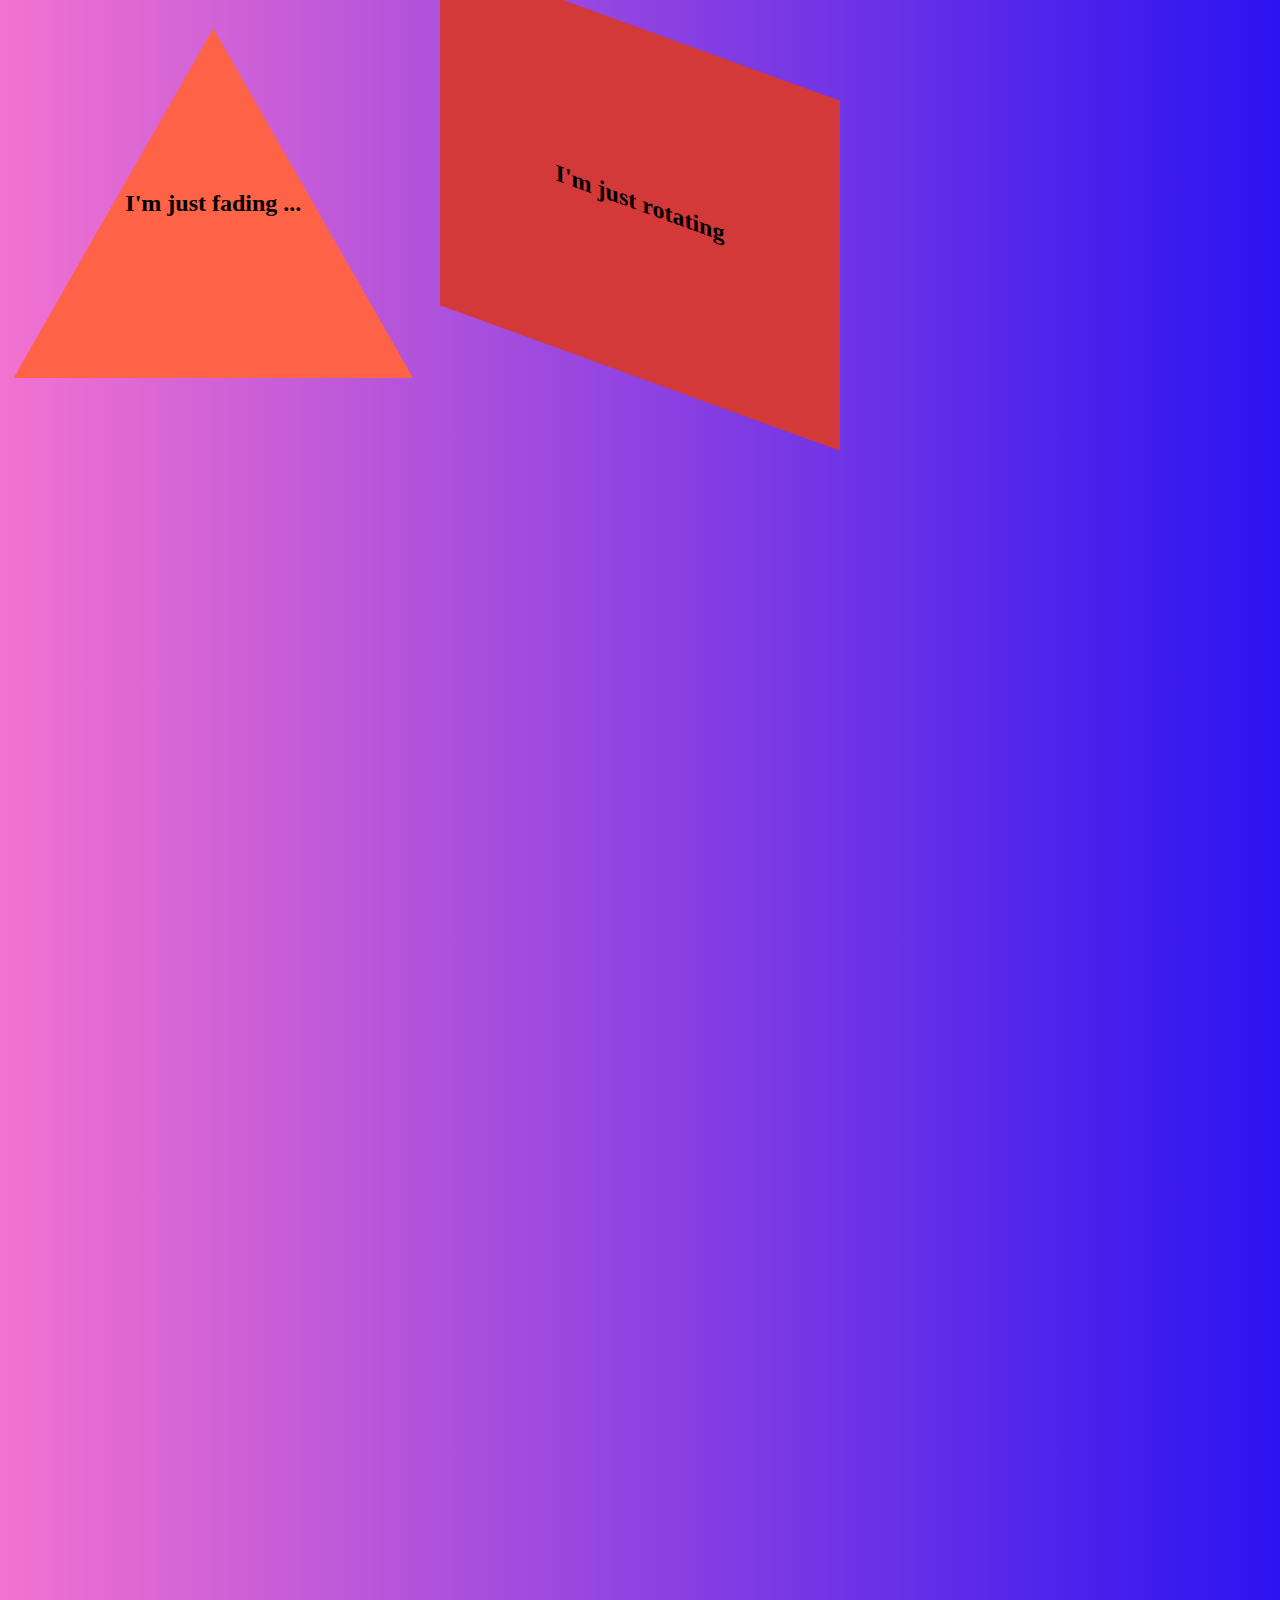
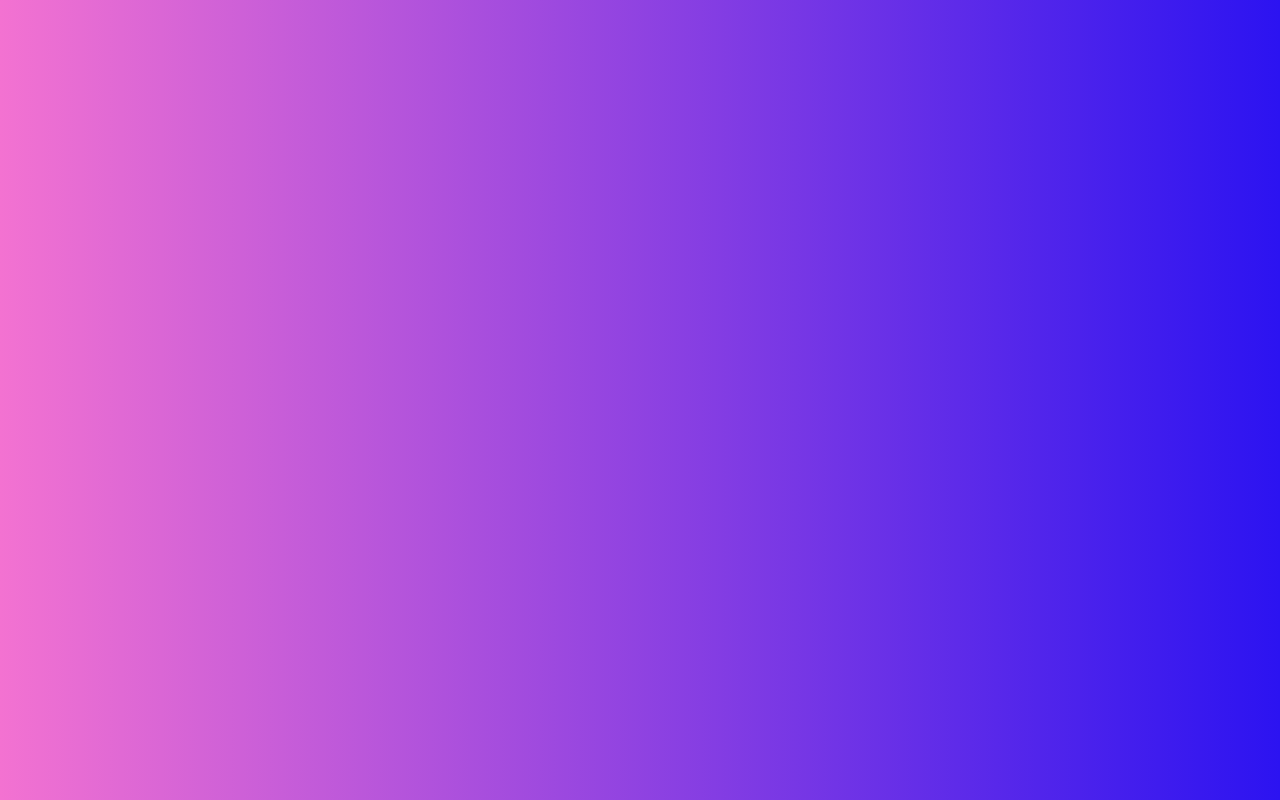
<file: script/css-scroll-on-reveal/css-scroll-on-reveal/index.html>
<!doctype html>
<html>
<head>
<meta charset="utf-8">
<meta http-equiv="X-UA-Compatible" content="IE=edge,chrome=1">
<meta name="viewport" content="width=device-width, initial-scale=1">
	<title>jQuery ScrollOnReveal.js Plugin Examples</title>
	<link rel="stylesheet" type="text/css" href="css/style.css">
</head>
<body>
 <div class="header">
  <h1>jQuery ScrollOnReveal.js</h1>
  <style>
.download{ padding: 1.25rem; border:0; border-radius:3px; background-color:#4F46E5; color:#fff;cursor:pointer; text-decoration:none;}.download:hover{color: #fff}#carbonads{display:block;overflow:hidden;max-width:728px;position:relative;font-size:22px;box-sizing:content-box}#carbonads>span{display:block}#carbonads a{color:#4F46E5;text-decoration:none}#carbonads a:hover{color:#4F46E5}.carbon-wrap{display:flex;align-items:center}.carbon-img{display:block;margin:0;line-height:1}.carbon-img img{display:block;height:90px;width:auto}.carbon-text{display:block;padding:0 1em;line-height:1.35;text-align:left}.carbon-poweredby{display:block;position:absolute;bottom:0;right:0;padding:6px 10px;text-align:center;text-transform:uppercase;letter-spacing:.5px;font-weight:600;font-size:8px;border-top-left-radius:4px;line-height:1;color:#aaa!important}@media only screen and (min-width:320px) and (max-width:759px){.carbon-text{font-size:14px}}
</style>
<div align="center"><div id="carbon-block"></div><script async src="https://pagead2.googlesyndication.com/pagead/js/adsbygoogle.js?client=ca-pub-2783044520727903"
     crossorigin="anonymous"></script>
<!-- jQuery_Replace_Demo -->
<ins class="adsbygoogle"
     style="display:block"
     data-ad-client="ca-pub-2783044520727903"
     data-ad-slot="7325992188"
     data-ad-format="auto"
     data-full-width-responsive="true"></ins>
<script>
     (adsbygoogle = window.adsbygoogle || []).push({});
</script></div>
<p style="margin:2rem auto;text-align:center"><a class="download" href="https://www.jqueryscript.net/text/truncate-ellipsis-width.html">Download This Plugin</a> <a class="download" href="https://www.jqueryscript.net/">Back To jQueryScript</a></p>
  <p class="lead">A tiny yet customizable jQuery plugin for animating elements as they enter the viewport.</p>
 </div>
 <section class="section1">
  <div class="flex-row">	
   <div class="flex-col">
    <div class="item square">
     <h2>I'm just fading ...</h2>
    </div>
   </div>	
   <div class="flex-col">
    <div class="item star">
     <h2>I'm just rotating</h2>
    </div>
   </div>	
   <div class="flex-col">
    <div class="item square">
     <h2>I'm just fading ...</h2>
    </div>
   </div>
  </div>
  <div class="flex-row">	
   <div class="flex-col">
    <div class="item cross">
     <h2>I'm just fading ...</h2>
    </div>
   </div>	
   <div class="flex-col">
    <div class="item circle">
     <h2>I'm just rotating</h2>
    </div>
   </div>	
   <div class="flex-col">
    <div class="item polygon">
     <h2>I'm just fading ...</h2>
    </div>
   </div>
  </div>
  <div class="flex-row">	
   <div class="flex-col">
    <div class="item triangle">
     <h2>I'm just fading ...</h2>
    </div>
   </div>	
   <div class="flex-col">
    <div class="item square">
     <h2>I'm just rotating</h2>
    </div>
   </div>	
   <div class="flex-col">
    <div class="item star">
     <h2>I'm just fading ...</h2>
    </div>
   </div>
  </div>
 </section>
<script src="https://code.jquery.com/jquery-3.6.4.slim.min.js"></script>
 <script type="text/javascript" src="./js/ScrollOnReveal.js"></script>
 <script type="text/javascript">
 	$('.circle').ScrollOnReveal();
 	$('.cross').ScrollOnReveal({
 		beforeCss: {
 			'left': '-400px'
 		},
 		animatedCss: {
 			'left': '0px'
 		}
 	})

 	$('.triangle').ScrollOnReveal({
 		beforeCss: {
 			'transform': 'rotate(360deg)' 
 		},

 		animatedCss: {
 			transform: 'rotate(0deg)'
 		}
 	})

 	$('.polygon').ScrollOnReveal({
 		beforeCss: {
 			'right': "-400px",
 			'opacity': '0'
 		},

 		animatedCss: {
 			right: "0px",
 			opacity: "1"
 		},
 		speed: 500
 	})

 	$('.square').ScrollOnReveal({
 		beforeCss: {
 			transform: 'skewY(20deg)'
 		},
 		animatedCss: {
 			transform: 'skewY(0deg)'
 		},
 		speed: 500
 	})

 	$('.star').ScrollOnReveal({
 		beforeCss: {
 			transform: 'rotate(480deg)',
 			opacity: '0'
 		},
 		animatedCss: {
 			transform: 'rotate(0deg)',
 			opacity: '1'
 		}
 	})
 </script>
 <script async src="https://www.googletagmanager.com/gtag/js?id=G-1VDDWMRSTH"></script>
<script>
  window.dataLayer = window.dataLayer || [];
  function gtag(){dataLayer.push(arguments);}
  gtag('js', new Date());
  gtag('config', 'G-1VDDWMRSTH');
</script>
<script>
try {
  fetch(new Request("https://pagead2.googlesyndication.com/pagead/js/adsbygoogle.js", { method: 'HEAD', mode: 'no-cors' })).then(function(response) {
    return true;
  }).catch(function(e) {
    var carbonScript = document.createElement("script");
    carbonScript.src = "//cdn.carbonads.com/carbon.js?serve=CK7DKKQU&placement=wwwjqueryscriptnet";
    carbonScript.id = "_carbonads_js";
    document.getElementById("carbon-block").appendChild(carbonScript);
  });
} catch (error) {
  console.log(error);
}
</script>
</body>
</html>
</file>
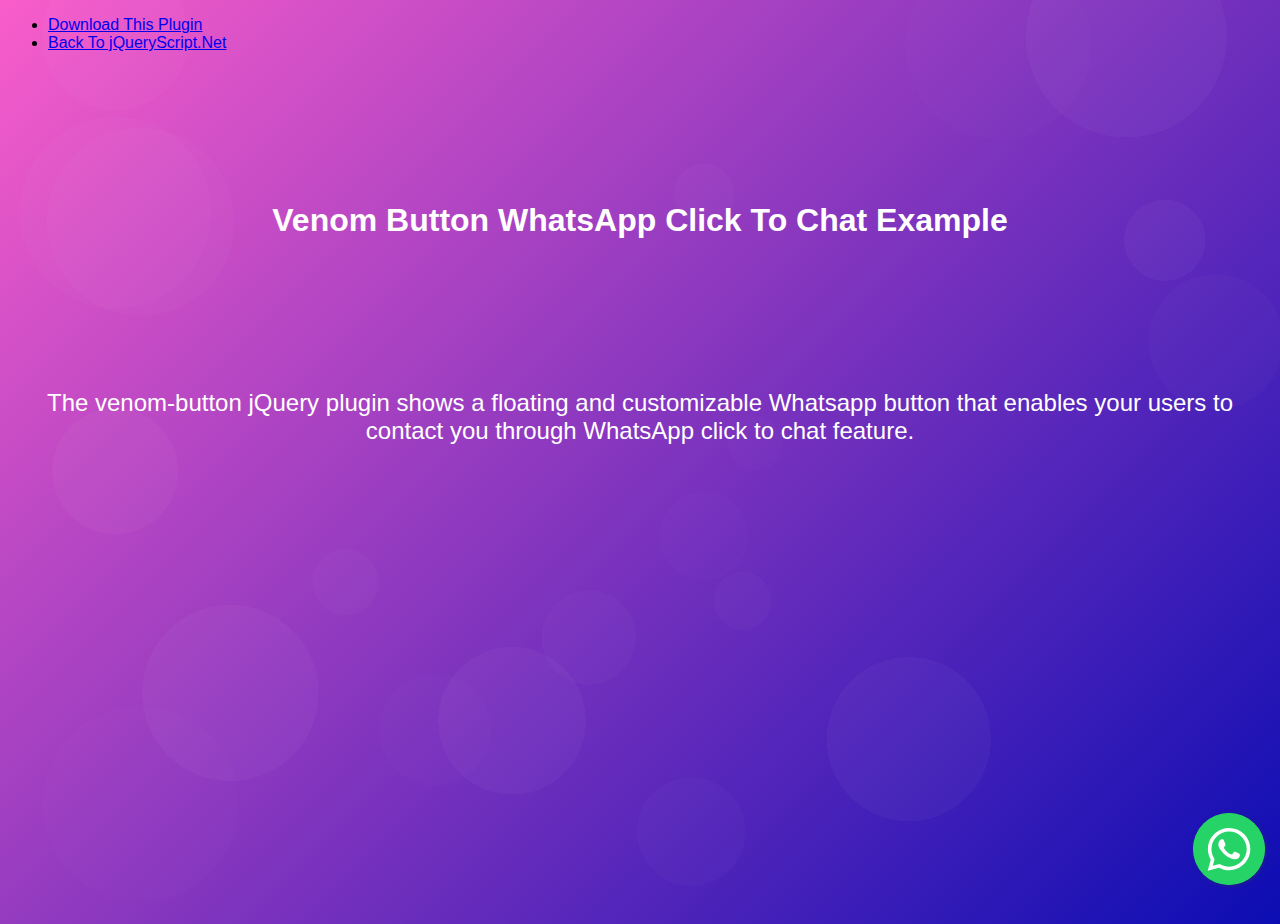
<file: script/whatsapp-click-to-chat/whatsapp-click-to-chat/index.html>
<!doctype html>
<html>
<head>
<meta charset="utf-8">
<meta http-equiv="X-UA-Compatible" content="IE=edge,chrome=1">
<meta name="viewport" content="width=device-width, initial-scale=1, shrink-to-fit=no">
    <title>Venom Button WhatsApp Click To Chat Example</title>
    <link href="https://www.jqueryscript.net/css/jquerysctipttop.css" rel="stylesheet" type="text/css">
    <script src="https://code.jquery.com/jquery-3.5.1.min.js"
        integrity="sha256-9/aliU8dGd2tb6OSsuzixeV4y/faTqgFtohetphbbj0=" crossorigin="anonymous"></script>
    <link rel="stylesheet" href="venom-button.min.css">
    <script type="text/javascript" src="venom-button.min.js"></script>
    <style>
        body {
            font-family: 'Roboto', sans-serif;
            height: 100vh;
            background-image: radial-gradient(circle at 91% 26%, rgba(255,255,255,0.03) 0%, rgba(255,255,255,0.03) 3%,transparent 3%, transparent 100%),radial-gradient(circle at 27% 63%, rgba(255,255,255,0.02) 0%, rgba(255,255,255,0.02) 3%,transparent 3%, transparent 100%),radial-gradient(circle at 59% 48%, rgba(255,255,255,0.01) 0%, rgba(255,255,255,0.01) 3%,transparent 3%, transparent 100%),radial-gradient(circle at 58% 65%, rgba(255,255,255,0.02) 0%, rgba(255,255,255,0.02) 3%,transparent 3%, transparent 100%),radial-gradient(circle at 55% 21%, rgba(255,255,255,0.02) 0%, rgba(255,255,255,0.02) 3%,transparent 3%, transparent 100%),radial-gradient(circle at 88% 4%, rgba(255,255,255,0.03) 0%, rgba(255,255,255,0.03) 7%,transparent 7%, transparent 100%),radial-gradient(circle at 9% 23%, rgba(255,255,255,0.02) 0%, rgba(255,255,255,0.02) 7%,transparent 7%, transparent 100%),radial-gradient(circle at 40% 78%, rgba(255,255,255,0.03) 0%, rgba(255,255,255,0.03) 7%,transparent 7%, transparent 100%),radial-gradient(circle at 78% 5%, rgba(255,255,255,0.01) 0%, rgba(255,255,255,0.01) 7%,transparent 7%, transparent 100%),radial-gradient(circle at 11% 87%, rgba(255,255,255,0.01) 0%, rgba(255,255,255,0.01) 7%,transparent 7%, transparent 100%),radial-gradient(circle at 11% 24%, rgba(255,255,255,0.02) 0%, rgba(255,255,255,0.02) 7%,transparent 7%, transparent 100%),radial-gradient(circle at 18% 75%, rgba(255,255,255,0.03) 0%, rgba(255,255,255,0.03) 7%,transparent 7%, transparent 100%),radial-gradient(circle at 71% 80%, rgba(255,255,255,0.03) 0%, rgba(255,255,255,0.03) 7%,transparent 7%, transparent 100%),radial-gradient(circle at 34% 79%, rgba(255,255,255,0.01) 0%, rgba(255,255,255,0.01) 5%,transparent 5%, transparent 100%),radial-gradient(circle at 9% 51%, rgba(255,255,255,0.03) 0%, rgba(255,255,255,0.03) 5%,transparent 5%, transparent 100%),radial-gradient(circle at 46% 69%, rgba(255,255,255,0.02) 0%, rgba(255,255,255,0.02) 5%,transparent 5%, transparent 100%),radial-gradient(circle at 54% 90%, rgba(255,255,255,0.02) 0%, rgba(255,255,255,0.02) 5%,transparent 5%, transparent 100%),radial-gradient(circle at 55% 58%, rgba(255,255,255,0.01) 0%, rgba(255,255,255,0.01) 5%,transparent 5%, transparent 100%),radial-gradient(circle at 95% 37%, rgba(255,255,255,0.02) 0%, rgba(255,255,255,0.02) 5%,transparent 5%, transparent 100%),radial-gradient(circle at 9% 4%, rgba(255,255,255,0.02) 0%, rgba(255,255,255,0.02) 5%,transparent 5%, transparent 100%),linear-gradient(135deg, rgb(249, 93, 202),rgb(11, 13, 179));
        }
        h1 { margin: 150px auto; text-align: center; color: #fff; }
        p { font-size: 1.5rem; color: #fff; text-align: center; }
    </style>
</head>

<body><div id="jquery-script-menu">
<div class="jquery-script-center">
<ul>
<li><a href="https://www.jqueryscript.net/social-media/whatsapp-click-to-chat.html">Download This Plugin</a></li>
<li><a href="https://www.jqueryscript.net/">Back To jQueryScript.Net</a></li>
</ul><div id="carbon-block"></div>
<div class="jquery-script-ads"><script type="text/javascript"><!--
google_ad_client = "ca-pub-2783044520727903";
/* jQuery_demo */
google_ad_slot = "2780937993";
google_ad_width = 728;
google_ad_height = 90;
//-->
</script>
<script type="text/javascript"
src="https://pagead2.googlesyndication.com/pagead/show_ads.js">
</script></div>
<div class="jquery-script-clear"></div>
</div>
</div>
    <h1>Venom Button WhatsApp Click To Chat Example</h1>
    <p>The venom-button jQuery plugin shows a floating and customizable Whatsapp button that enables your users to contact you through WhatsApp click to chat feature.</p>
    <div id="myButton"></div>
</body>

<script type="text/javascript">

    $('#myButton').venomButton({
        phone: '5521990000000',
        popupMessage: 'Hello, how can we help you?',
        message: "I'd like to order a pizza",
        showPopup: true,
        position: "right",
        linkButton: false,
        showOnIE: false,
        headerTitle: 'Welcome!',
        headerColor: '#25d366',
        backgroundColor: '#25d366',
        buttonImage: '<img src="whatsapp.svg" />'
    });

</script>
<script type="text/javascript">

  var _gaq = _gaq || [];
  _gaq.push(['_setAccount', 'UA-36251023-1']);
  _gaq.push(['_setDomainName', 'jqueryscript.net']);
  _gaq.push(['_trackPageview']);

  (function() {
    var ga = document.createElement('script'); ga.type = 'text/javascript'; ga.async = true;
    ga.src = ('https:' == document.location.protocol ? 'https://ssl' : 'http://www') + '.google-analytics.com/ga.js';
    var s = document.getElementsByTagName('script')[0]; s.parentNode.insertBefore(ga, s);
  })();

</script>
<script>
try {
  fetch(new Request("https://pagead2.googlesyndication.com/pagead/js/adsbygoogle.js", { method: 'HEAD', mode: 'no-cors' })).then(function(response) {
    return true;
  }).catch(function(e) {
    var carbonScript = document.createElement("script");
    carbonScript.src = "//cdn.carbonads.com/carbon.js?serve=CK7DKKQU&placement=wwwjqueryscriptnet";
    carbonScript.id = "_carbonads_js";
    document.getElementById("carbon-block").appendChild(carbonScript);
  });
} catch (error) {
  console.log(error);
}
</script>
</html>
</file>
<file: main.css>
*
{
    margin: 0;
    padding: 0;
    box-sizing: border-box;
    /* background-color: black; */
}
#navbar
{
color: white;
background-color: black;
}
#navbarbrand
{
    font-weight: 700;
    font-family: "Madimi One", sans-serif;
    font-size: 25px;
    margin-left: 1%;
    color: orange;
}
nav img
{
    border-radius: 50%;
    
}
.navbarul a
{
    /* border: 1px solid white; */
    font-family: "Madimi One", sans-serif;
    font-weight: 600;
    padding: 2px;
    margin: 10px;
    color: white;
    font-size: 18px;
}
.navbarul a:hover
{   
    color: orange;
}
.navbar-toggler
{
    /* background-color: white; */
    border: 1px solid white;
    
}
.navbar-toggler-icon
{
    color: white !important;
}

.header
{
    /* background: url(./images/backimg.webp);
    background-position: center;
    background-size: cover; */
    background-color: black;
    width: 100vw;
    /* opacity: .8; */
    height: 100vh;
    /* backdrop-filter: 10px; */
    filter: blur(10px);
    /* opacity: .5; */
    position: relative;
    z-index: 0;
 }
.head1
{
    /* display: flex; */
    color: white;
    position:absolute;
    z-index: 2;
}
.head1 h1
{
    font-family: "Bebas Neue", sans-serif;
  font-weight: 900;
  font-size: 60px;
  letter-spacing: 5px;
  color: rgb(255, 132, 0);
}
#bannerimg
{
    width: 80%;
    /* height: 95%; */
    animation: round 15s linear infinite;
}
.bannerp
{
    font-family: "Kanit", sans-serif;
    font-size: 20px;
    padding:15px;
    font-weight: 600;
    /* line-height: 30px; */
}
@keyframes round
{
    0%
    {
        transform: rotate(0deg);
    }
    100%
    {
        transform: rotate(360deg);
    }
}
@media (max-width:768px)
{
    .header
    {
        height:100vh;
    }
    #bannerimg
{
    width: 40%;
    /* animation: round 15s linear infinite; */
}
}
@media (max-width:602px)
{
    
    #bannerimg
{
    width: 50%;
    /* animation: round 15s linear infinite; */
}
}
@media (max-width:519px)
{
    
    #bannerimg
{
    width: 60%;
    /* animation: round 15s linear infinite; */
}
}
@media (max-width:434px)
{ 
    #bannerimg
{
    width: 60%;
    /* animation: round 15s linear infinite; */
}
}
@media (max-width:363px)
{ 
    #bannerimg
{
    width: 65%;
    /* animation: round 15s linear infinite; */
}
}
@media (max-width:309px)
{ 
    .head1 h1
    {
        font-size: 50px;
    }
    #bannerimg
{
    width: 80%;
    /* animation: round 15s linear infinite; */
}
}
@media (max-width:992px)
{
    .header
{
    background: url(./images/backimg.webp);
    background-position: center;
    background-size: cover;
    /* background-color: black; */
    width: 100vw;
    /* opacity: .8; */
    height: 100vh;
    /* backdrop-filter: 10px; */
    filter: blur(10px);
    /* opacity: .5; */
    position: relative;
    z-index: 0;
    
 }
.head1
{
    /* display: flex; */
    color: white;
    
    position:absolute;
    z-index: 2;
}
.head1 h1
{
    color: white !important;
}
}


.abt img
{
    width: 100%;
    height: 90%;
    padding: 2%;
}
.abt h1
{
    font-family: "Bebas Neue", sans-serif;
  font-weight: 900;
  letter-spacing: 5px;
}
.abt p{
    font-family: "Kanit", sans-serif;
    font-size: 18px;
    font-weight: 400;
    padding: 10px;
    letter-spacing: 2px;
}


.menu img
{
    aspect-ratio: 3/2;
    /* object-fit:; */
    width: 50%;
    /* border: 1px solid whitesmoke; */
    padding: 1%;
}
.menhead
{
    font-family: "Bebas Neue", sans-serif;
  font-weight: 900;
  letter-spacing: 5px;
}


.mhead
{
    font-family: "Bebas Neue", sans-serif;
  font-weight: 900;
  letter-spacing: 5px;
}

.menucard hr
{
    width: 15vw;
    height: 3px;
    color:#669a00;
    margin: 0 auto;
}
.dish
{
    display: flex;
    justify-content: space-between;
    border-bottom: 1px dotted black;
}
.dishhead
{
    font-family: "Madimi One", sans-serif;
    font-size: 20px;
}
.menuhead
{
    font-family: "Bebas Neue", sans-serif;
  font-weight: 900;
  letter-spacing: 5px;
}

.dishdes
{
    font-family: "Kanit", sans-serif;
}

.contact input , textarea
{
margin: 3%;
font-family: "Madimi One", sans-serif;
}
.cntc
{
    font-family: "Bebas Neue", sans-serif;
  font-weight: 900;
  letter-spacing: 5px;
}
</file>
<file: script/css-scroll-on-reveal/css-scroll-on-reveal/css/style.css>
html,
body {
	margin: 0;
	padding: 0;
	height: 4000px;
	overflow-x: hidden;
}

body {background-image: linear-gradient(90deg, rgb(243, 114, 209) 0%,rgb(44, 19, 241) 100%);}
.square {
	background: #d33939;
	clip-path: square();
}

.circle {
	background: #ffb2b2;
	clip-path: circle();
}

.star {
	background: #ffb2b2;
	-webkit-clip-path: polygon(50% 0%, 61% 35%, 98% 35%, 68% 57%, 79% 91%, 50% 70%, 21% 91%, 32% 57%, 2% 35%, 39% 35%);
	clip-path: polygon(50% 0%, 61% 35%, 98% 35%, 68% 57%, 79% 91%, 50% 70%, 21% 91%, 32% 57%, 2% 35%, 39% 35%);
}

.polygon {
	background: #DA70D6;
	 -webkit-clip-path: polygon(50% 0%, 100% 38%, 82% 100%, 18% 100%, 0% 38%);
	clip-path: polygon(50% 0%, 100% 38%, 82% 100%, 18% 100%, 0% 38%);
}

.triangle {
	background: #FF6347;
	-webkit-clip-path: polygon(50% 0%, 0% 100%, 100% 100%);
	clip-path: polygon(50% 0%, 0% 100%, 100% 100%);
}

.cross {
	background: #345;
	-webkit-clip-path: polygon(10% 25%, 35% 25%, 35% 0%, 65% 0%, 65% 25%, 90% 25%, 90% 50%, 65% 50%, 65% 100%, 35% 100%, 35% 50%, 10% 50%);
	clip-path: polygon(10% 25%, 35% 25%, 35% 0%, 65% 0%, 65% 25%, 90% 25%, 90% 50%, 65% 50%, 65% 100%, 35% 100%, 35% 50%, 10% 50%);
}

.header {
	padding: 15vw;
	text-align: center;
	background: #fafafa;
}

.section1 {
	width: 100%;
	height: auto;
	margin: 50px 0;
	padding: 0;
}

.flex-row {
	width: 100%;
	display: flex;
	flex-direction: row;
	justify-content: space-around;
	padding: 5vw 0;
}

.flex-row .flex-col {
	flex-basis: 400px;
}

.flex-row .flex-col h2 {
	padding: 4vw 20px;
}

.flex-row .flex-col .item {
	height: 350px;
	display: flex;
	align-items: center;
	justify-content: center;
	position: relative;
}
</file>
<file: script/whatsapp-click-to-chat/whatsapp-click-to-chat/venom-button.min.css>
.venom-button{position:fixed;bottom:15px;left:15px;font-size:14px;transition:bottom .2s}.venom-button .venom-button-button{position:relative;border-radius:50%;box-shadow:1px 1px 4px rgba(60,60,60,.4);transition:box-shadow .2s;cursor:pointer;overflow:hidden}.venom-button .venom-button-button img,.venom-button .venom-button-button svg{position:absolute;width:100%;height:auto;object-fit:cover;top:50%;left:50%;transform:translate3d(-50%,-50%,0);border-radius:50%}.venom-button:hover{bottom:17px}.venom-button:hover .venom-button-button{box-shadow:1px 2px 8px rgba(60,60,60,.4)}.venom-button .venom-button-popup{border-radius:6px;background-color:#e5ddd5;position:absolute;overflow:hidden;padding:0;box-shadow:1px 2px 8px rgba(60,60,60,.25);width:0;height:0;bottom:0;opacity:0;transition:bottom .1s ease-out,opacity .2s ease-out;transform-origin:bottom}.venom-button .venom-button-popup.active{padding:0 12px 12px 12px;width:260px;height:auto;bottom:82px;opacity:1}.venom-button .venom-button-popup .venom-button-message{background-color:#fff;padding:8px;border-radius:0 5px 5px 5px;box-shadow:1px 1px 1px rgba(0,0,0,.15);opacity:0;transition:opacity .2s}.venom-button .venom-button-popup.active .venom-button-message{opacity:1;transition-delay:.2s}.venom-button .venom-button-popup .venom-button-head{text-align:right;color:#fff;margin:0 -15px 10px -15px;padding:6px 12px;display:flex;justify-content:space-between;cursor:pointer}.venom-button .venom-button-input-message{background-color:#fff;margin:10px -15px -15px -15px;padding:0 15px;display:flex;align-items:center}.venom-button .venom-button-input-message textarea{border:1px solid #ccc;border-radius:4px;box-shadow:none;padding:8px;margin:10px 0;width:100%;max-width:100%;font-family:inherit;font-size:inherit;resize:none}.venom-button .venom-button-btn-send{margin-left:12px;font-size:0;cursor:pointer}
</file>
